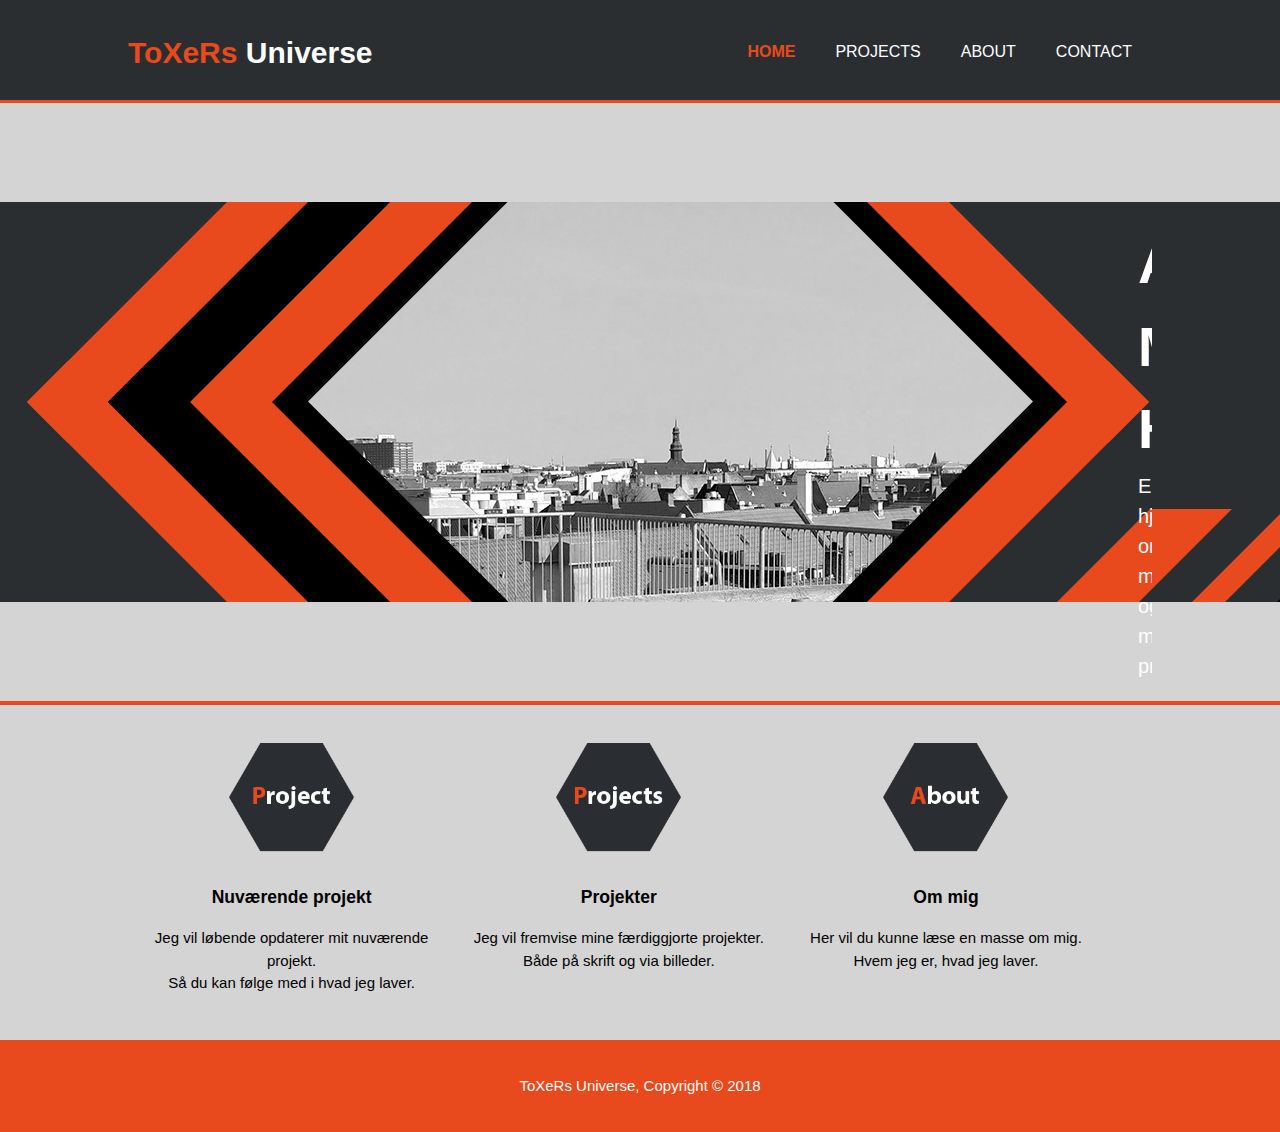
<file: index.html>
<!DOCTYPE html>
<html lang="en" dir="ltr">
  <head>
    <!-- Global site tag (gtag.js) - Google Analytics -->
    <script async src="https://www.googletagmanager.com/gtag/js?id=UA-118277310-1"></script>
      <script>
        window.dataLayer = window.dataLayer || [];
        function gtag(){dataLayer.push(arguments);}
        gtag('js', new Date());

        gtag('config', 'UA-118277310-1', {'anonymize_ip':true});
      </script>

    <meta charset="utf-8">
    <meta name="viewport" content="width=device-width">
    <meta name="desscription" content="Professionel hjemmeside">
    <meta name="author" content="Anders Hansen">
      <meta name="keywords" content="Online Portfolio">
    <title>ToXeRs Universe | Velkommen</title>
    <link rel="stylesheet" href="./css/style.css">
  </head>
  <body>
    <header>
      <div class="container">
        <div id="branding">
          <h1><a href="index.html"><span class="hightlight">ToXeRs</span> Universe</a></h1>
        </div>
        <nav>
            <ul>
              <li class="current"><a href="index.html">Home</a></li>
              <li><a href="projects.html">Projects</a></li>
              <li><a href="about.html">About</a></li>
              <li><a href="contact.html">Contact</a></li>
            </ul>
        </nav>
      </div>
    </header>

    <section id="showcase">
      <div class="container">
        <h1>Anders M. Hansen</h1>
        <p>En hjemmeside om mig og mine projekter.</p>
      </div>
    </section>

    <section id="orangespace">
    </section>

    <section id="boxes">
      <div class="container">
        <div class="box">
          <img src="./img/ToXeRs-Project.png">
          <h3>Nuværende projekt</h3>
          <p>Jeg vil løbende opdaterer mit nuværende projekt.<br> Så du kan følge med i hvad jeg laver.</p>
        </div>
        <div class="box">
          <img src="./img/ToXeRs-Projects.png">
          <h3>Projekter</h3>
          <p>Jeg vil fremvise mine færdiggjorte projekter.<br>Både på skrift og via billeder.</p>
        </div>
        <div class="box">
          <img src="./img/ToXeRs-About.png">
          <h3>Om mig</h3>
          <p>Her vil du kunne læse en masse om mig.<br> Hvem jeg er, hvad jeg laver.</p>
        </div>
      </div>
    </section>

    <footer>
      <p>ToXeRs Universe, Copyright &copy; 2018</p>
    </footer>
  </body>
</html>
</file>
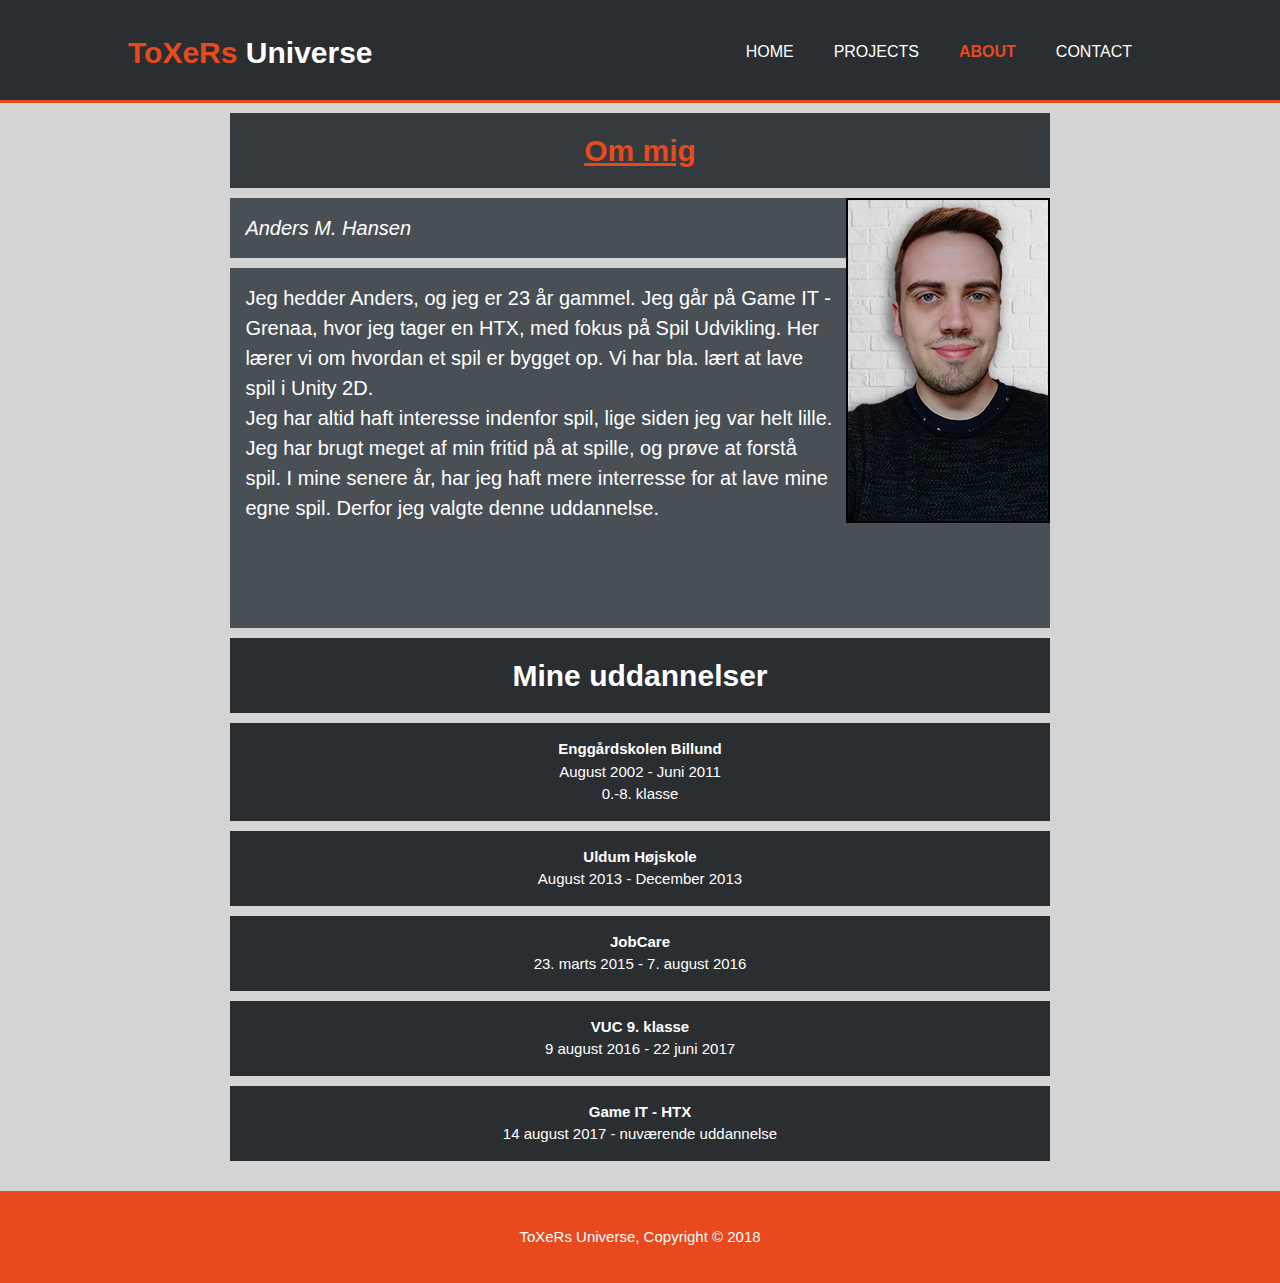
<file: about.html>
<!DOCTYPE html>
<html lang="en" dir="ltr">
  <head>
    <!-- Global site tag (gtag.js) - Google Analytics -->
    <script async src="https://www.googletagmanager.com/gtag/js?id=UA-118277310-1"></script>
      <script>
        window.dataLayer = window.dataLayer || [];
        function gtag(){dataLayer.push(arguments);}
        gtag('js', new Date());

        gtag('config', 'UA-118277310-1', {'anonymize_ip':true});
      </script>

    <meta charset="utf-8">
    <meta name="viewport" content="width=device-width">
    <meta name="desscription" content="Professionel hjemmeside">
    <meta name="author" content="Anders Hansen">
      <meta name="keywords" content="Online Portfolio">
    <title>ToXeRs Universe | About</title>
    <link rel="stylesheet" href="./css/style.css">
  </head>
  <body>
    <header>
      <div class="container">
        <div id="branding">
          <h1><a href="index.html"><span class="hightlight">ToXeRs</span> Universe</a></h1>
        </div>
        <nav>
            <ul>
              <li><a href="index.html">Home</a></li>
              <li><a href="projects.html">Projects</a></li>
              <li class="current"><a href="about.html">About</a></li>
              <li><a href="contact.html">Contact</a></li>
            </ul>
        </nav>
      </div>
    </header>

    <section id="main">
      <div class="container">
        <article id="main-col">
            <h2 class="dark-titel"><u>Om mig</u></h2>
            <img id="me" src="./img/ToXeRs-Me.png" style="float:right; margin-left:10px; margin-bottom:5px; border:solid black 2px">
        </article>

        <article id="second-col">
          <p class="dark-about"><i>Anders M. Hansen</i></p>
          <p class="dark-about">Jeg hedder Anders, og jeg er 23 år gammel. Jeg går på Game IT - Grenaa, hvor jeg tager en HTX, med fokus på Spil Udvikling. Her lærer vi om hvordan et spil er bygget op. Vi har bla. lært at lave spil i Unity 2D.<br>Jeg har altid haft interesse indenfor spil, lige siden jeg var helt lille. Jeg har brugt meget af min fritid på at spille, og prøve at forstå spil. I mine senere år, har jeg haft mere interresse for at lave mine egne spil. Derfor jeg valgte denne uddannelse.<br><br><br><br></p>
        </article>

        <article id="uddannelser">
          <p class="dark"><b>Mine uddannelser</b></p>
        </article>

        <article id="third-col">
          <p class="dark"><b>Enggårdskolen Billund</b> <br> August 2002 - Juni 2011 <br> 0.-8. klasse</p>
          <p class="dark"><b>Uldum Højskole</b> <br> August 2013 - December 2013</p>
          <p class="dark"><b>JobCare</b> <br> 23. marts 2015 - 7. august 2016</p>
          <p class="dark"><b>VUC 9. klasse</b> <br> 9 august 2016 - 22 juni 2017</p>
          <p class="dark"><b>Game IT - HTX</b> <br> 14 august 2017 - nuværende uddannelse</p>
        </article>
      </div>
    </section>

    <footer>
      <p>ToXeRs Universe, Copyright &copy; 2018</p>
    </footer>
  </body>
</html>
</file>
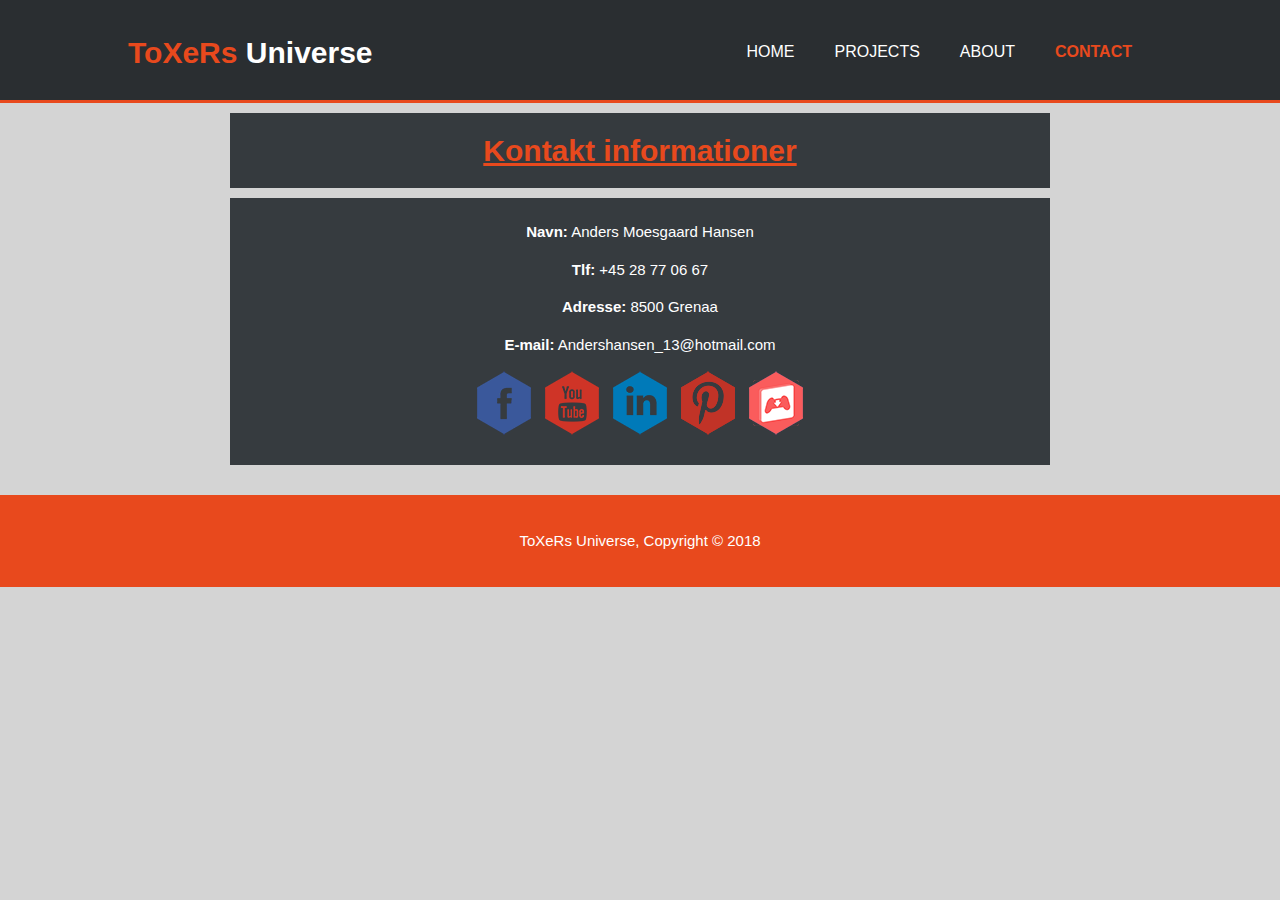
<file: contact.html>
<!DOCTYPE html>
<html lang="en" dir="ltr">
  <head>
    <!-- Global site tag (gtag.js) - Google Analytics -->
    <script async src="https://www.googletagmanager.com/gtag/js?id=UA-118277310-1"></script>
      <script>
        window.dataLayer = window.dataLayer || [];
        function gtag(){dataLayer.push(arguments);}
        gtag('js', new Date());

        gtag('config', 'UA-118277310-1', {'anonymize_ip':true});
      </script>

    <meta charset="utf-8">
    <meta name="viewport" content="width=device-width">
    <meta name="desscription" content="Professionel hjemmeside">
    <meta name="author" content="Anders Hansen">
      <meta name="keywords" content="Online Portfolio">
    <title>ToXeRs Universe | Kontakt</title>
    <link rel="stylesheet" href="./css/style.css">
  </head>
  <body>
    <header>
      <div class="container">
        <div id="branding">
          <h1><a href="index.html"><span class="hightlight">ToXeRs</span> Universe</a></h1>
        </div>
        <nav>
            <ul>
              <li><a href="index.html">Home</a></li>
              <li><a href="projects.html">Projects</a></li>
              <li><a href="about.html">About</a></li>
              <li class="current"><a href="contact.html">Contact</a></li>
            </ul>
        </nav>
      </div>
    </header>

    <section id="contacts">
      <div class="container">
        <article id="contact-col">
            <ul id="contact-col">
              <h2 class="dark-titel"><u>Kontakt informationer</u></h2>
                <div class="dark2">
                  <p><b>Navn:</b> Anders Moesgaard Hansen</p>
                  <p><b>Tlf:</b> +45 28 77 06 67</p>
                  <p><b>Adresse:</b> 8500 Grenaa</p>
                  <p><b>E-mail:</b> Andershansen_13@hotmail.com</p>
                  <div class="concact">
                    <p>
                      <a href="https://www.facebook.com/ToXeRs"><img src="./img/ToXeRs-Facebook.png"></a>
                      <a href="https://www.youtube.com/user/heyhey842"><img src="./img/ToXeRs-Youtube.png"></a>
                      <a href="https://www.linkedin.com/in/anders-moesgaard-hansen-346360162/"><img src="./img/ToXeRs-Linkedin.png"></a>
                      <a href="https://www.pinterest.com/ToXeRs/"><img src="./img/ToXeRs-Pinterest.png"></a>
                      <a href="https://toxers.itch.io/"><img src="./img/ToXeRs-Itchio.png"></a>
                    </p>
                  </div>
                  <div class="concact">
                    <p></p>
                  </div>
                </div>
            </ul>
        </article>
      </div>
    </section>

    <footer>
      <p>ToXeRs Universe, Copyright &copy; 2018</p>
    </footer>
  </body>
</html>
</file>
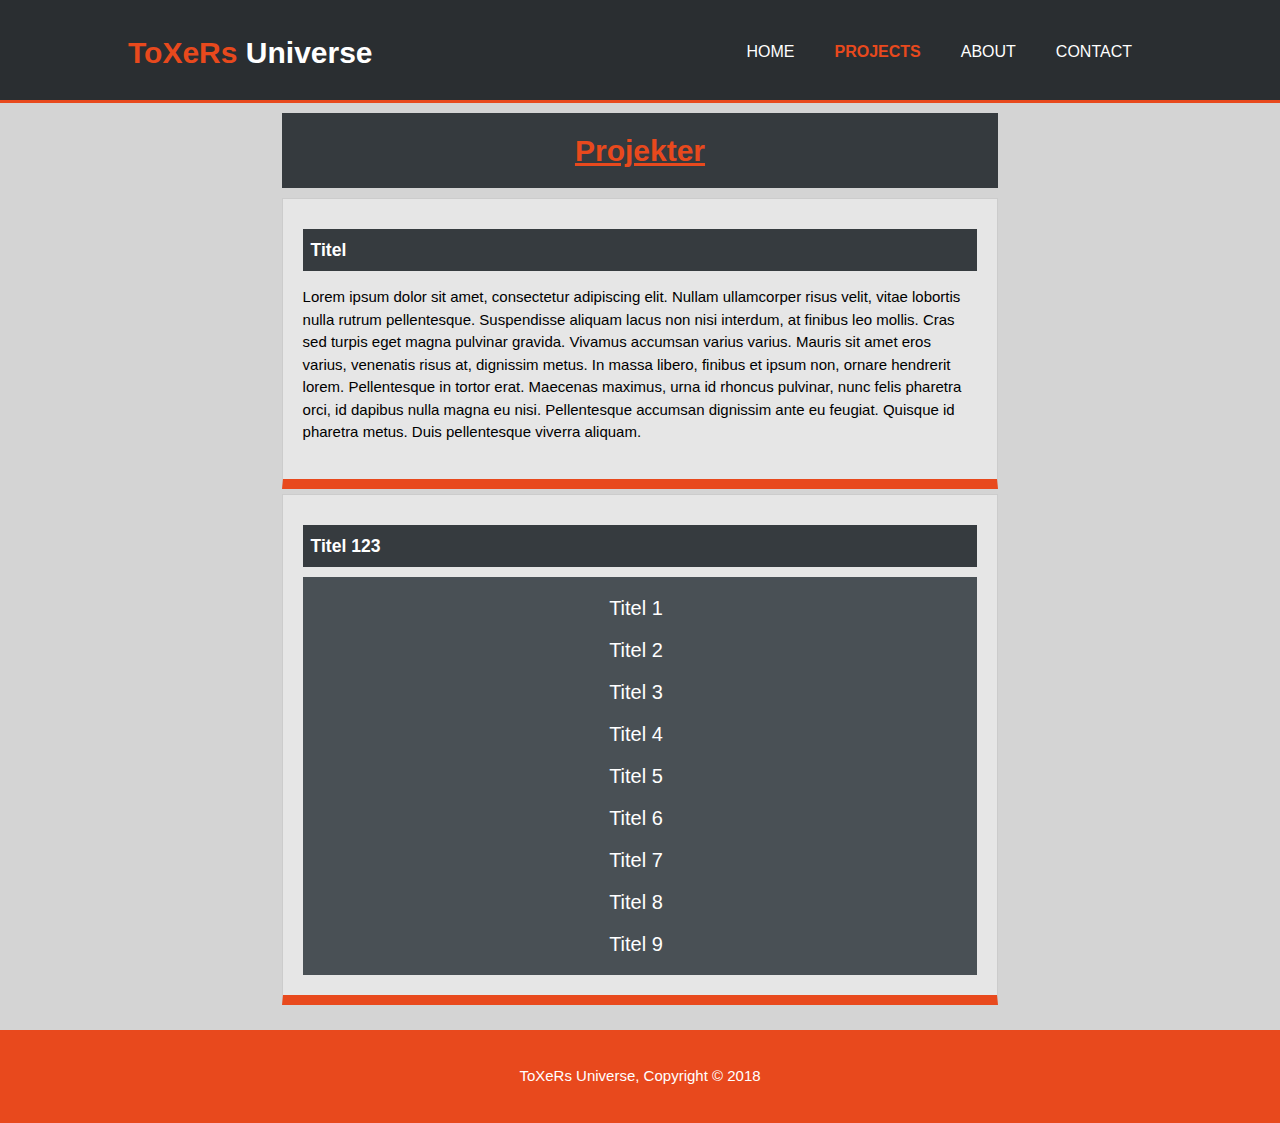
<file: projects.html>
<!DOCTYPE html>
<html lang="en" dir="ltr">
  <head>
    <!-- Global site tag (gtag.js) - Google Analytics -->
    <script async src="https://www.googletagmanager.com/gtag/js?id=UA-118277310-1"></script>
      <script>
        window.dataLayer = window.dataLayer || [];
        function gtag(){dataLayer.push(arguments);}
        gtag('js', new Date());

        gtag('config', 'UA-118277310-1', {'anonymize_ip':true});
      </script>

    <meta charset="utf-8">
    <meta name="viewport" content="width=device-width">
    <meta name="desscription" content="Professionel hjemmeside">
    <meta name="author" content="Anders Hansen">
      <meta name="keywords" content="Online Portfolio">
    <title>ToXeRs Universe | Projects</title>
    <link rel="stylesheet" href="./css/style.css">
  </head>
  <body>
    <header>
      <div class="container">
        <div id="branding">
          <h1><a href="index.html"><span class="hightlight">ToXeRs</span> Universe</a></h1>
        </div>
        <nav>
            <ul>
              <li><a href="index.html">Home</a></li>
              <li class="current"><a href="projects.html">Projects</a></li>
              <li><a href="about.html">About</a></li>
              <li><a href="contact.html">Contact</a></li>
            </ul>
        </nav>
      </div>
    </header>

    <section id="main">
      <div class="container">
        <article id="project-col">
            <h2 class="dark-titel"><u>Projekter</u></h2>
            <ul id="projects">

              <!--Nuværende projekt-->
              <li>
                <h3 class="dark2">Titel</h3>
                <p>Lorem ipsum dolor sit amet, consectetur adipiscing elit. Nullam ullamcorper risus velit, vitae lobortis nulla rutrum pellentesque. Suspendisse aliquam lacus non nisi interdum, at finibus leo mollis. Cras sed turpis eget magna pulvinar gravida. Vivamus accumsan varius varius. Mauris sit amet eros varius, venenatis risus at, dignissim metus. In massa libero, finibus et ipsum non, ornare hendrerit lorem. Pellentesque in tortor erat. Maecenas maximus, urna id rhoncus pulvinar, nunc felis pharetra orci, id dapibus nulla magna eu nisi. Pellentesque accumsan dignissim ante eu feugiat. Quisque id pharetra metus. Duis pellentesque viverra aliquam.</p>
              </li>

              <!--Liste over projekter-->
              <li>

                <h3 class="dark2">Titel 123</h3>

                <div class="sidenav">
                  <a href="projects/pathofexile.html">Titel 1</a>
                  <a href="projects/spilprojekt_1.html">Titel 2</a>
                  <a href="projects/spilprojekt_2.html">Titel 3</a>
                  <a href="projects/spilprojekt_3.html">Titel 4</a>
                  <a href="projects/visitkort.html">Titel 5</a>
                  <a href="projects/spilanmeldelse.html">Titel 6</a>
                  <a href="projects/avisartikel.html">Titel 7</a>
                  <a href="projects/blockout.html">Titel 8</a>
                  <a href="projects/parking-app.html">Titel 9</a>
                </div>

              </li>
            </ul>
        </article>
      </div>
    </section>

    <footer>
      <p>ToXeRs Universe, Copyright &copy; 2018</p>
    </footer>
  </body>
</html>
</file>
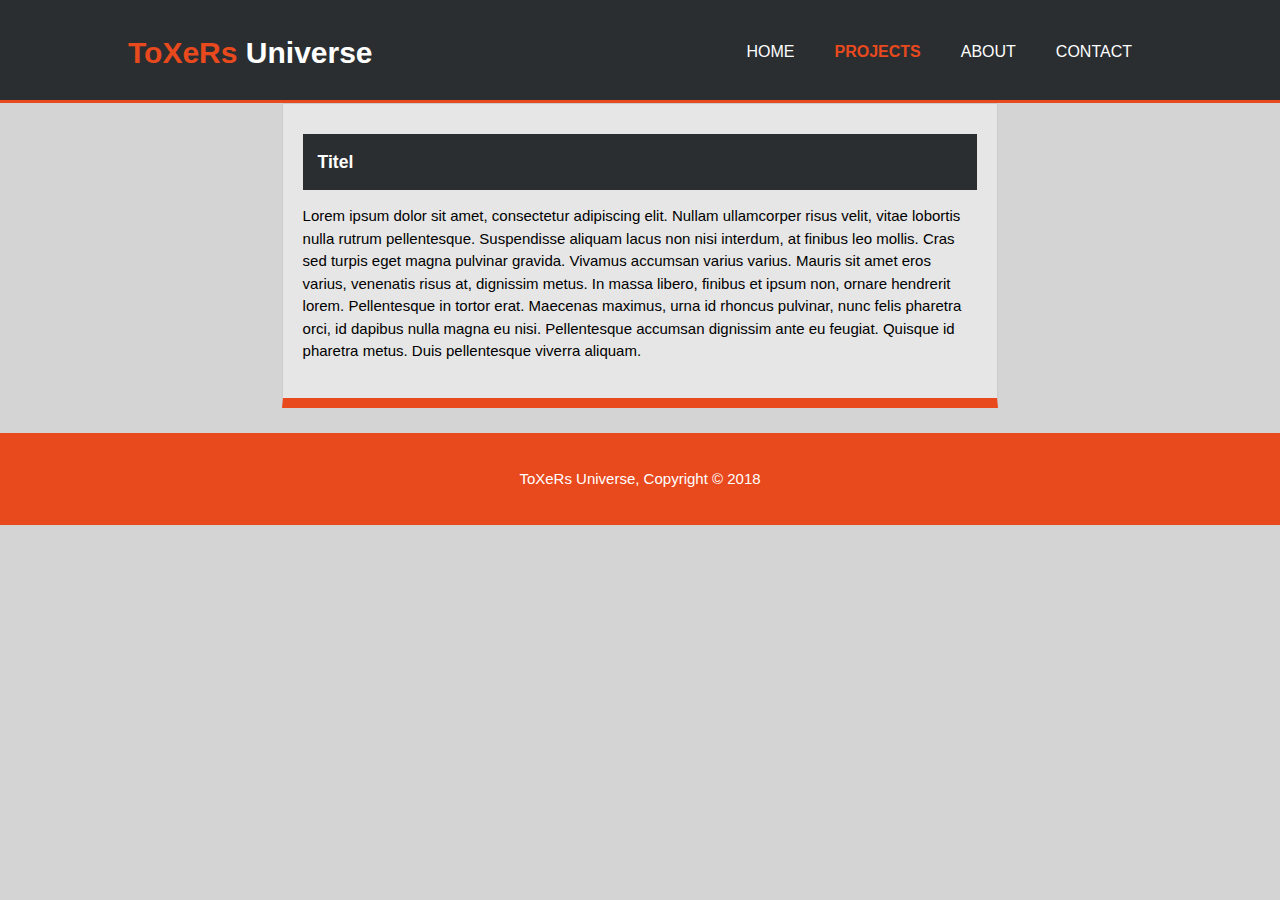
<file: projects/avisartikel.html>
<!DOCTYPE html>
<html lang="en" dir="ltr">
  <head>
    <!-- Global site tag (gtag.js) - Google Analytics -->
    <script async src="https://www.googletagmanager.com/gtag/js?id=UA-118277310-1"></script>
      <script>
        window.dataLayer = window.dataLayer || [];
        function gtag(){dataLayer.push(arguments);}
        gtag('js', new Date());

        gtag('config', 'UA-118277310-1', {'anonymize_ip':true});
      </script>

    <meta charset="utf-8">
    <meta name="viewport" content="width=device-width">
    <meta name="desscription" content="Professionel hjemmeside">
    <meta name="author" content="Anders Hansen">
      <meta name="keywords" content="Online Portfolio">
    <title>ToXeRs Universe | Projekter</title>
    <link rel="stylesheet" href="../css/style.css">
  </head>
  <body>
    <header>
      <div class="container">
        <div id="branding">
          <h1><a href="../index.html"><span class="hightlight">ToXeRs</span> Universe</a></h1>
        </div>
        <nav>
            <ul>
              <li><a href="../index.html">Home</a></li>
              <li class="current"><a href="../projects.html">Projects</a></li>
              <li><a href="../about.html">About</a></li>
              <li><a href="../contact.html">Contact</a></li>
            </ul>
        </nav>
      </div>
    </header>

    <section id="main">
      <div class="container">
        <article id="project-col">
            <ul id="projects">

              <!--Titel-->
              <li>
                <h3 class="dark">Titel</h3>
                <p>Lorem ipsum dolor sit amet, consectetur adipiscing elit. Nullam ullamcorper risus velit, vitae lobortis nulla rutrum pellentesque. Suspendisse aliquam lacus non nisi interdum, at finibus leo mollis. Cras sed turpis eget magna pulvinar gravida. Vivamus accumsan varius varius. Mauris sit amet eros varius, venenatis risus at, dignissim metus. In massa libero, finibus et ipsum non, ornare hendrerit lorem. Pellentesque in tortor erat. Maecenas maximus, urna id rhoncus pulvinar, nunc felis pharetra orci, id dapibus nulla magna eu nisi. Pellentesque accumsan dignissim ante eu feugiat. Quisque id pharetra metus. Duis pellentesque viverra aliquam.</p>
                <!-- <img id="avisartikel" src="../img/Artikel/Artikel_1.png"> -->
              </li>

            </ul>
        </article>
      </div>
    </section>

    <footer>
      <p>ToXeRs Universe, Copyright &copy; 2018</p>
    </footer>
  </body>
</html>
</file>
<file: css/style.css>
body{
  font: 15px/1.5 Arial, Helvetica, sans-serif;
  padding:0;
  margin:0;
  background-color:#d4d4d4;
}

/* Global */
.container{
  width:80%;
  margin:auto;
  overflow:hidden;
}

ul{
  margin:0;
  padding:0;
}

.button_1{
  height:38px;
  background:#e8491d;
  border:0;
  padding-left:20px;
  padding-right:20px;
  color:#ffffff;
}

.dark{
  padding:15px;
  background:#2a2e31;
  color:#ffffff;
  margin-top:10px;
  margin-bottom:10px;
}

.dark2{
  padding:8px;
  background:#363b3f;
  color:#ffffff;
  margin-top:10px;
  margin-bottom:10px;
}

.dark3{
  padding:8px;
  background:#495055;
  color:#ffffff;
  margin-top:10px;
  margin-bottom:10px;
}

.dark-about{
  padding:15px;
  background:#495055;
  color:#ffffff;
  margin-top:10px;
  margin-bottom:10px;
  font-size:20px;
}

.dark-titel{
  padding:15px;
  background:#353a3e;
  color:#ffffff;
  margin-top:10px;
  margin-bottom:10px;
  color:#e8491d;
  text-align:center;
  font-size:30px;
}

/* Header */
header{
  background:#2a2e31;
  color:#ffffff;
  padding-top:30px;
  min-height:70px;
  border-bottom:#e8491d 3px solid;
}

header a{
  color:#ffffff;
  text-decoration:none;
  text-transform:uppercase;
  font-size:16px;
}

header h1 a{
  text-transform:none;
  font-size:30px;
}

header li{
  float:left;
  display:inline;
  padding: 0 20px 0 20px;
}

header #branding{
  float:left;
}

header #branding h1{
  margin:0;
}

header nav{
  float:right;
  margin-top:10px;
}

header .hightlight, header .current a{
  color:#e8491d;
  font-weight:bold;
}

header a:hover{
  color:#cccccc;
}

header h1 a:hover{
  color:#ffffff;
}

/* Showcase */
#showcase{
  min-height:400px;
  background:url('../img/Showcase_1.png') no-repeat 0;
  text-align:center;
  color:#ffffff;
}

#showcase h1{
  margin-top:120px;
  font-size:55px;
  margin-bottom:-20px;
  padding-left:1010px;
}

#showcase p{
  font-size:20px;
  padding-left:1010px;
}

/* Orangespace */
#orangespace{
  padding:2px;
  background:#e8491d;
}

/* Boxes */
#boxes{
  margin-top:20px;
}

#boxes .box{
  float:left;
  text-align:center;
  width:30%;
  padding:10px;
}

#boxes .box img{
  width:125px;
}

/* About */
article#main-col{
  margin:auto;
  width:80%;
}

article#second-col{
  margin:auto;
  width:80%;
}

article#third-col{
  margin:auto;
  text-align:center;
  width:80%;
}

article#uddannelser{
  margin:auto;
  text-align:center;
  width:80%;
  font-size:30px;
}

/* Projects */
ul#projects li{
  list-style:none;
  padding:20px;
  margin-bottom:5px;
  background:#e6e6e6;
  border:#cccccc solid 1px;
  border-bottom:#e8491d 10px solid;
}

footer{
  padding:20px;
  margin-top:20px;
  color:#ffffff;
  background-color:#e8491d;
  text-align:center;
}

article#project-col{
  width:70%;
  margin:auto;
}

/* The sidebar menu */
.sidenav {
    text-align:center;
    background-color: #495055;
    padding-top: 10px;
    padding-bottom:10px;
}

/* The navigation menu links */
.sidenav a {
    padding: 6px 8px 6px 0px;
    text-decoration: none;
    font-size: 20px;
    color: #ffffff;
    display: block;
}

/* When you mouse over the navigation links, change their color */
.sidenav a:hover {
    background-color: #e8491d;
}

/* Picture Settings */
#visitkort{
  width:50%;
}

#parkingapp{
  width:30%;
}

#pathofexile{
  width:75%;
}

#spilanmeldelse{
  width:75%;
}

#avisartikel{
  width:100%;
}

#blockout{
  width:100%;
}

#spilprojekt{
  width:100%;
}

/* Contact */

article#contact-col{
  width:80%;
  margin:auto;
  text-align:center;
}

/* About me - Picture */
img#me{

}
/* Media Queries */
@media(max-width:768px){
  header #branding,
  header nav,
  header nav li,
  #boxes .box,
  article#main-col,
  #visitkort,
  #parkingapp,
  #pathofexile,
  #spilanmeldelse,
  #avisartikel,
  #blockout{
    float:none;
    text-align:center;
    width:100%;
  }

  article#project-col{
    width:100%;
  }

  header{
    padding-bottom:20px;
  }

  #showcase{
    background:url('../img/Showcase_2.png') no-repeat 0;
  }

  #showcase h1{
    margin-top:120px;
    font-size:55px;
    margin-bottom:-20px;
    padding-left:0px;
  }

  #showcase p{
    padding-left:0px;
  }

}
</file>
